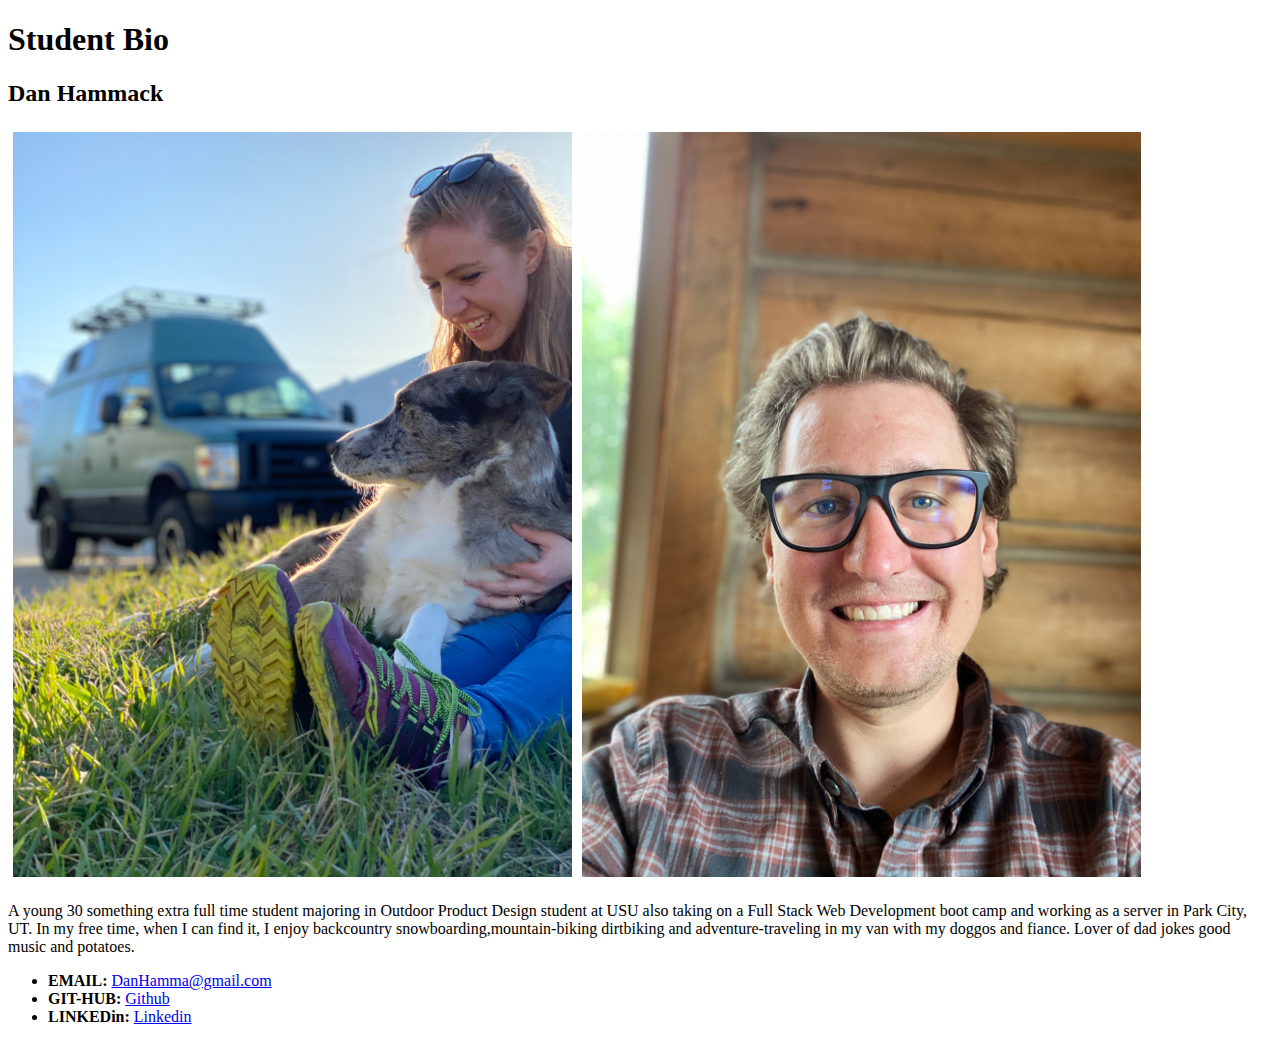
<file: Index.html>
<!DOCTYPE html>
<html>
<head>

  <body>
    <div>
      <head>
        <h1><B>Student Bio</B></head></h1>
      
      <div>
        <h2>Dan Hammack</h2>
<style>

* {
  box-sizing: border-box;
}

.column {
  float: left;
  width: 45%;
  padding: 5px;
}

/* Clearfix (clear floats) */
.row::after {
  content: "";
  clear: both;
  display: table;
}
</style>
</head>
<body>

<div class="row">
  <div class="column">
    <img src="IMG_0575.jpg" alt="Snow" style="width:100%">
  </div>
  <div class="column">
    <img src="IMG_1601.jpg" alt="Forest" style="width:100%">
  </div>

</body>
</html>
      
    </div>
    
    <div>
      <p>
        A young 30 something extra full time student majoring in Outdoor Product Design student at USU also taking on a Full Stack Web Development boot camp and working as a server in Park City, UT.  In my free time, when I can find it, I enjoy backcountry snowboarding,mountain-biking dirtbiking and adventure-traveling in my van with my doggos and fiance. Lover of dad jokes good music and potatoes. 
      </p>
      <ul>
        <li><B>EMAIL:  </B> <a href="danhamma@gmail.com"target="_blank">DanHamma@gmail.com</a></li>
        <li><B> GIT-HUB:  </B><a href="https://github.com/Dan-Hammack"target="_blank">Github</a></li>
        <li><B>LINKEDin:  </B><a href="https://www.linkedin.com/in/hammackdan/"target="_blank">Linkedin</a></li>
      </ul>
    </div>
    
  </div>
</body>
</file>
